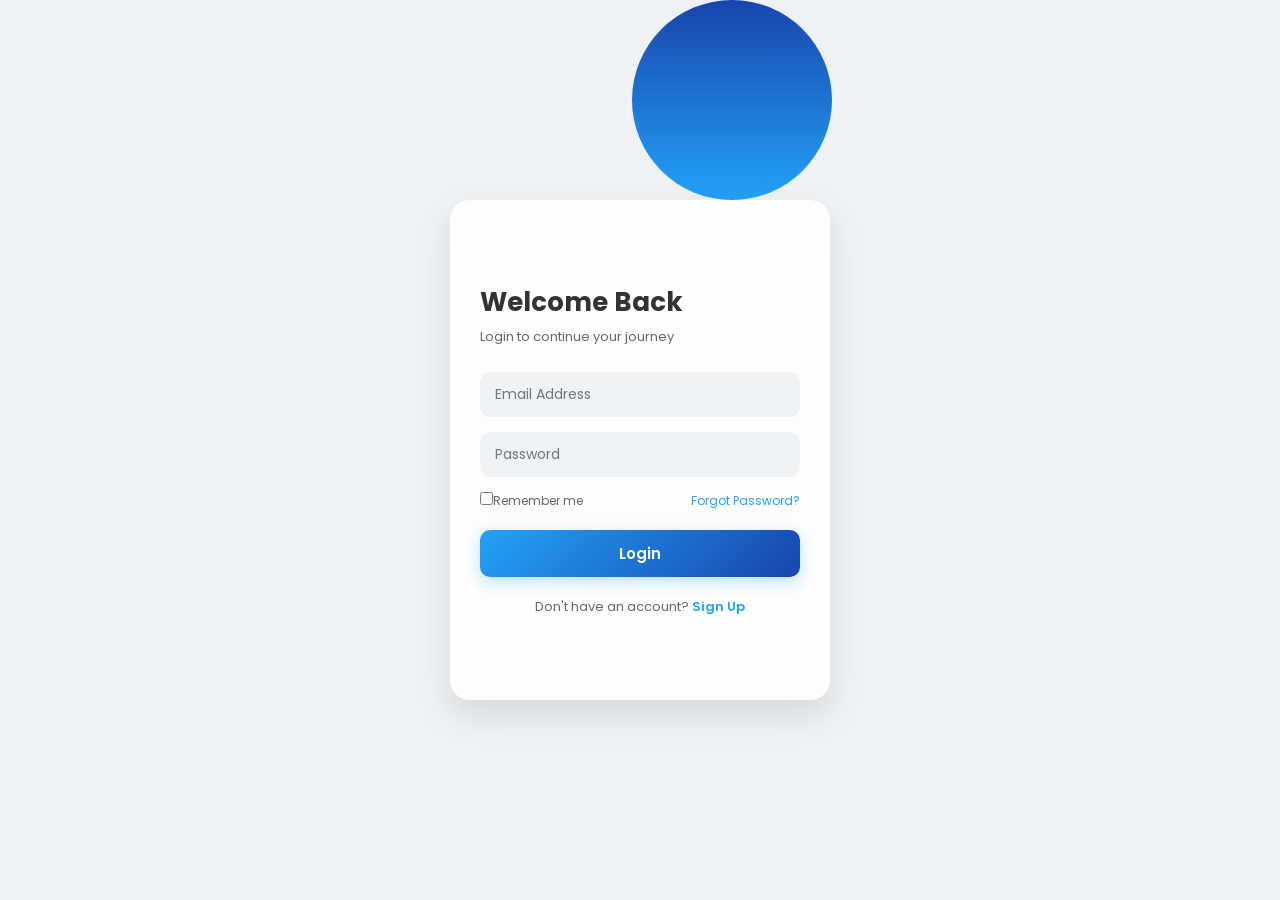
<file: login_signup_form/index.html>
<!DOCTYPE html>
<html lang="en">
<head>
    <meta charset="UTF-8">
    <meta name="viewport" content="width=device-width, initial-scale=1.0">
    <title>Login & Sign Up Form</title>
    <link rel="stylesheet" href="style.css">
</head>
<body>

    <div class="background">
        <div class="shape"></div>
        <div class="shape"></div>
    </div>

    <div class="card-container">
     <div  class="card" id="authCard">

        <!-- LOGIN FORM(FRONT) -->
         <div class="form-box login-box">
            <h2>Welcome Back</h2>
            <p>Login to continue your journey</p>

            <form autocomplete="off">
                <div class="input-group">
                    <input type="email" placeholder="Email Address" required>
                </div>
                <div class="input-group">
                    <input type="password" placeholder="Password" autocomplete="new-password" required>
                </div>

                <div class="options">
                    <label><input type="checkbox">Remember me</label>
                    <a href="#" >Forgot Password?</a>
                </div>

                <button type="submit" class="btn">Login</button>
            </form>

            <p class="switch-text">
                Don't have an account? <a href="#" onclick="flipCard()">Sign Up</a>
            </p>
         </div>

         <!-- SIGN UP FORM (BACK) -->
          <div class="form-box signup-box">
            <h2>Create Account</h2>
            <p>Start your journey with us</p>

            <form>
                <div class="input-group">
                    <input type="text" placeholder="Full Name" required>
                </div>
                <div class="input-group">
                    <input type="email" placeholder="Email Address" required>
                </div>
                <div class="input-group">
                    <input type="password" placeholder="Password" required>
                </div>
                <div class="input-group">
                    <input type="submit" placeholder="Confirm Password" required>
                </div>

                <button type="submit" class="btn">Create Account</button>
            </form>

            <p class="switch-text">
                Already have an account? <a href="#" onclick="flipCard()">Login</a>
            </p>
          </div>

     </div>
    </div>

    <script src="script.js"></script>
</body>
</html>
</file>
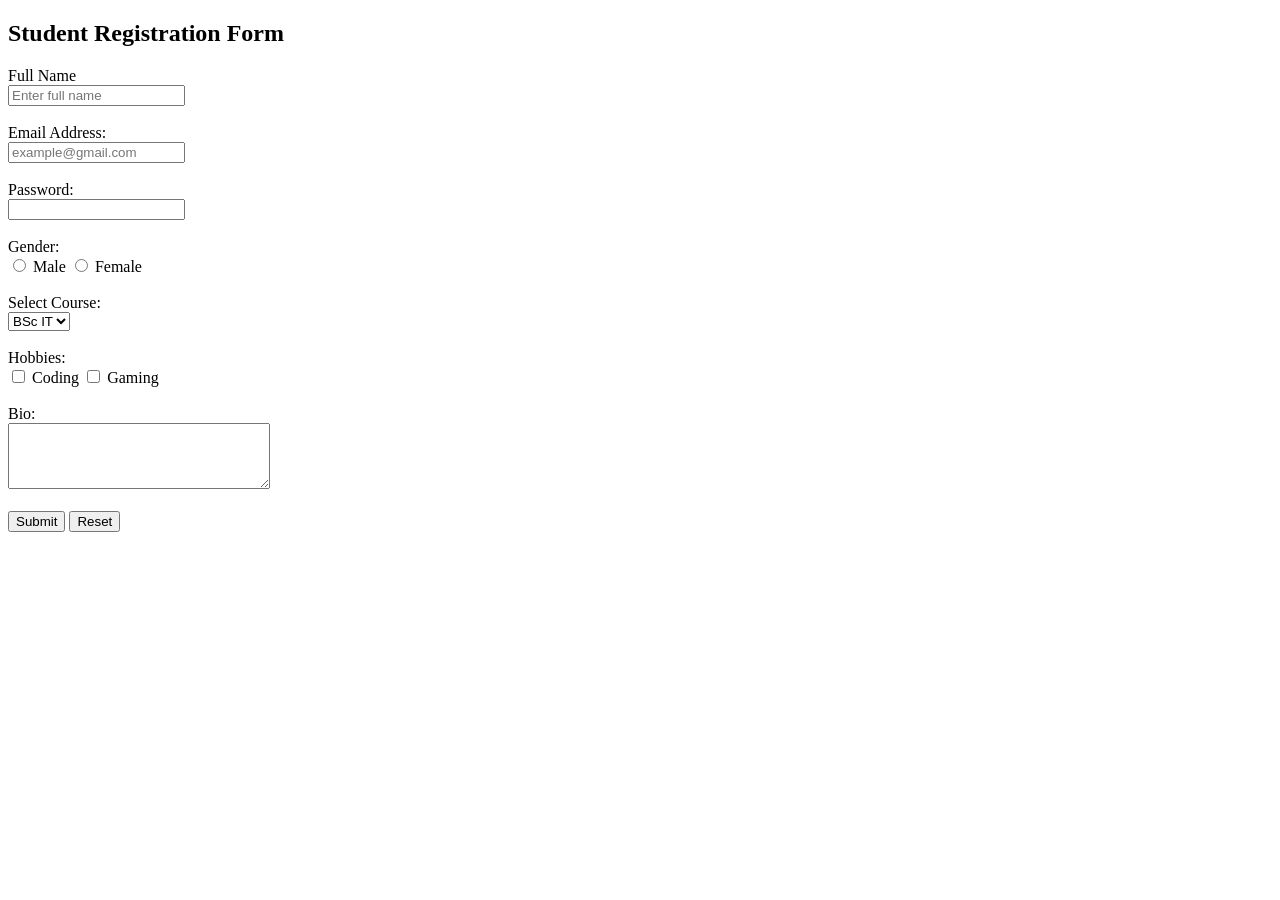
<file: form.html>
<!DOCTYPE html>
<html lang="en">
<head>
    <meta charset="UTF-8">
    <meta name="viewport" content="width=device-width, initial-scale=1.0">
    <title>Task 1- Registration Form</title>
</head>
<body>

    <h2>Student Registration Form</h2>

    <!-- <form>: Container tag used to collect user data-->
        <form action="#" method="POST">

            <!-- <label>:Displays the name/label for the input box-->
            <!--<iput type="text"> : Creates a standard text onput field-->
            <!--required: Makes it mandatory to fill out this box-->
            <label for="fullname">Full Name</label><br>
            <input type="text" id="fullname" name="fullname" placeholder="Enter full name" required>
            <br><br>

            <!--type="email": Check for a valid email address format-->
            <label for ="email">Email Address:</label><br>
            <input type="email" id="email" name="email" placeholder="example@gmail.com"required>
            <br><br>

            <!--type="password": Hides characters as dots(...) for privacy-->
            <label for="password" >Password:</label><br>
            <input type="password" id="password" name="password" required>
            <br><br>

            <!--type="radio": Used to select ONLY 1 option from multiple choices-->
            <label>Gender:</label><br>
            <input type="radio" id="male" name="gender" value="male">
            <label for="male">Male</label>

            <input type="radio" id="female" name="gender" balue="female">
            <label for="female">Female</label>
            <br><br>

            <!-- <select>:Create a dropdown selection list -->
            <!-- <option>:Defines an individual choice inside the drop-down -->
            <label for="course">Select Course:</label><br>
            <select id="course" name="course">
                <option value="bscit">BSc IT</option>
                <option value="bca">BCA</option>
            </select>
            <br><br>

            <!-- type="checkbox": Allows selecting multiple option at once -->
            <label>Hobbies:</label><br>
            <input type="checkbox" id="coding" name="hobbies" value="coding">
            <label for="coding">Coding</label> 
            
            <input type="checkbox" id="gaming" name="hobbies" value="gaming">
            <label for="gaming">Gaming</label>
            <br><br>

            <!-- <textarea>:LArge text box for multi-line input(address/bio) -->
            <label for ="bio">Bio:</label><br>
            <textarea id="bio" name="bio" rows="4" cols="30"></textarea>
            <br><br>
            
            <!-- type="submit":Sends the form data -->
            <!-- type="reset": Clears all fileds int the form -->
             <button type="submit">Submit</button>
             <button type="reset">Reset</button>
        </form>
</body>
</html>
</file>
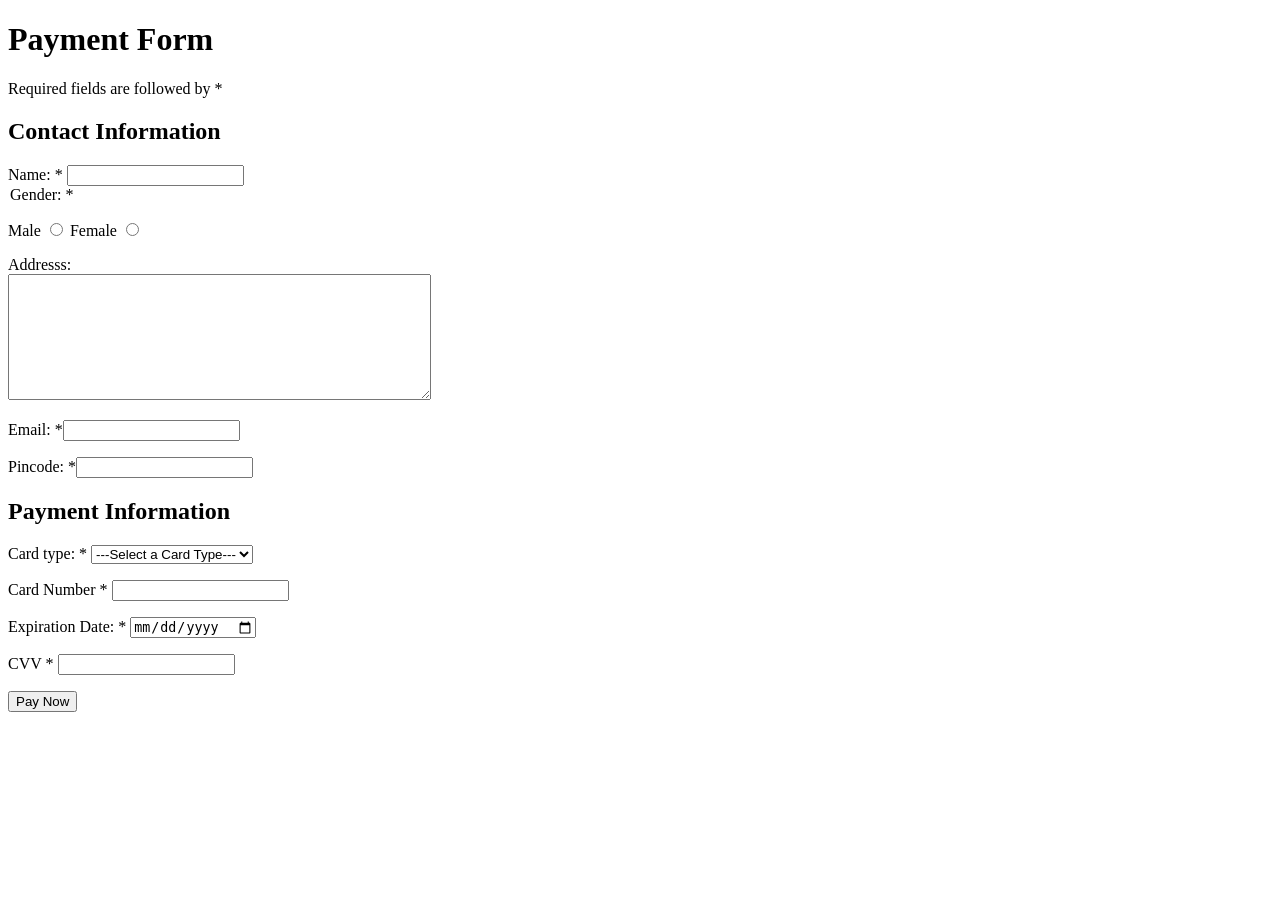
<file: payment_form.html>
<!DOCTYPE html>
<html lang="en">
<head>
    <meta charset="UTF-8">
    <meta name="viewport" content="width=device-width, initial-scale=1.0">
    <title>Payment Form</title>
</head>
<body>
    <h1>Payment Form</h1>
    <p>Required fields are followed by *</p>
    <!--- Post method addded here-->
    <!---form tag: Collects use data. method="post" sends data securely in HTTP request body-->
    <form action="" method="Post" >

        <h2>Contact Information</h2>

        <!--Required Attribute: Prevents form submission if input field is empty-->
        <p>Name: * <input type="Text" name="name" required</p>

        <!---Fieldset Tag: Groups related elements together with a visible border box-->
        <fieldest>
            <!--Legend Tag: Defines a caption/ title for the fieldset box-->
            <legend>Gender: *</legend>
            <p>
                <!--Radio Input: Allows selecting only one option(both inputs share the same name attributes)-->
                Male <input type= "radio" name="gender" id="male" required>
                Female <input type= "radio" name="gender" id="male" required>
            </p>
        </fieldest>

        <!--Textarea Tag: Provides a multi-line input field for longer text like addresses-->
        <p>
            Addresss: <br>
            <textarea name="address" id="address" cols="50" rows="8"></textarea>
        </p>

        <p>Email: *<input type="email" name="email" id="email" required></p>
       
        <p>Pincode: *<input type="number" name="pincode" id="pincode" required></p>
        
        <h2>Payment Information</h2>

        <!--Select & Option Tags: Creates a dropdown list for selecting options-->
        <p>
            Card type: *
            <select name="card_type" id="card_type" required>
                <option value="">---Select a Card Type---</option>
                <option value="visa">Visa</option>
                <option value="mastercard">Mastercard</option>
                <option value="rupay">Rupay</option>
            </select> 
        </p>
        <p>Card Number * <input type="number" name="card_number" id="card_number" required></p>
        
        <!--Date Input: Displays an interactive calendar picker-->
        <p>Expiration Date: * <input type="date" name="exp_date" id="exp_date" required></p>
        
        <!--Password Input:Masks charcters as dots(....) for confidential security-->
        <p>CVV * <input type="password" name="cvv" id="cvv" required></p>

        <!--Submit Input: Submits the completed form data-->
        <input type="submit" value="Pay Now">
        </form>
</body>
</html>
</file>
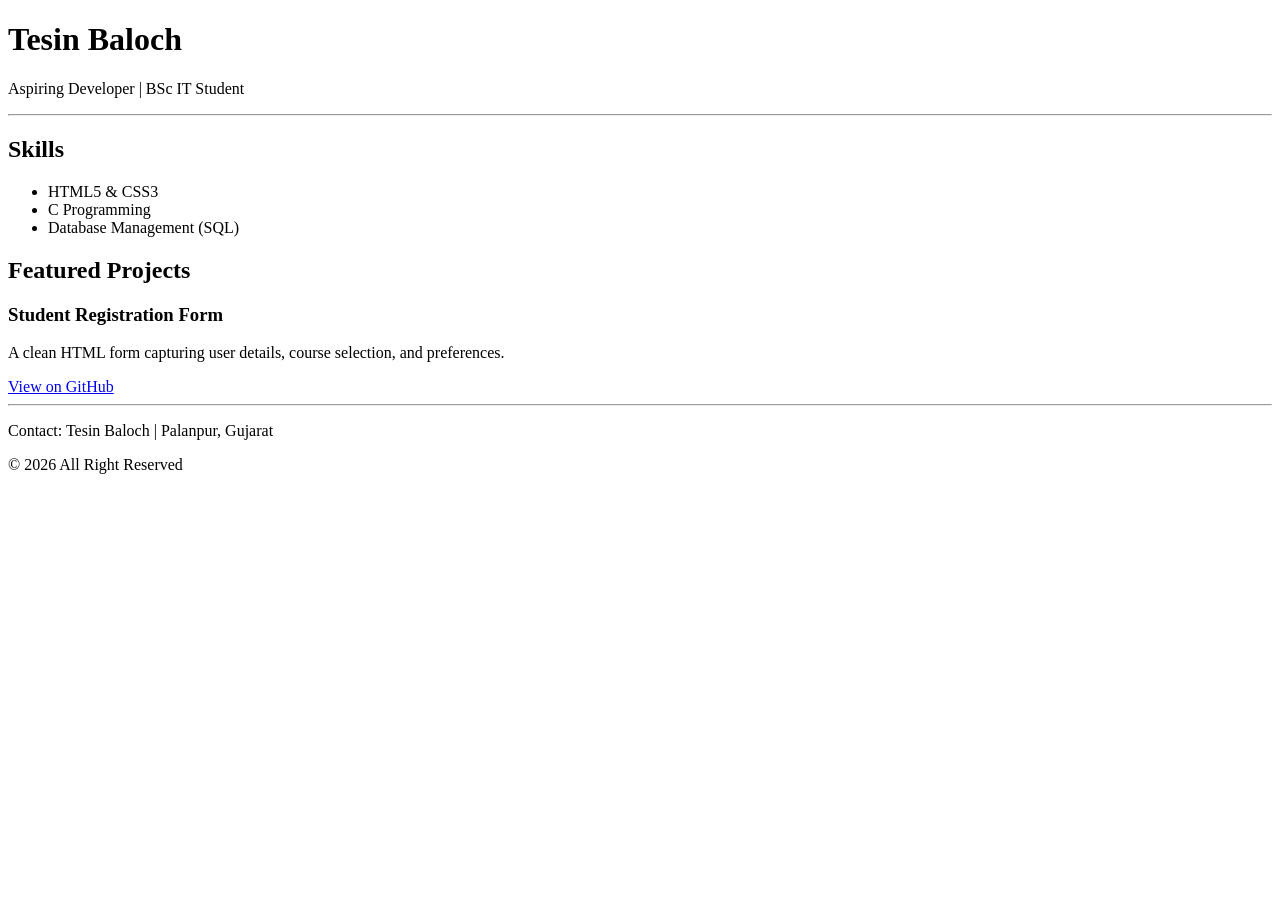
<file: portfolio_demo.html>
<!DOCTYPE html>
<html lang="en">
<head>
    <meta charset="UTF-8">
    <meta name="viewport" content="width=device-width, initial-scale=1.0">
    <title>Task 3 - Portfolio Preview</title>
</head>
<body>
    <!-- <header>:Semantic tag for top header section (name & title) -->
        <header>
            <h1>Tesin Baloch</h1>
            <p>Aspiring Developer | BSc IT Student</p>
        </header>

        <!-- <hr>:Draws a horizontal  line break-->
         <hr>

        <!-- <main>:Main container for central web content -->
        <main>

            <!-- <section>:Represents a distinct content block -->
            <section>
                <h2>Skills</h2>
                <!-- <ul>:Unordered  bullet-point list -->
                <!-- <li>:Individual list items-->
                    <ul>
                        <li>HTML5 & CSS3</li>
                        <li>C Programming</li>
                        <li>Database Management (SQL)</li>
                    </ul>
                </section>

                <!-- Project Section -->
                 <section>
                    <h2>Featured Projects</h2>

                    <!-- <article>:Independent project card block -->
                        <article>
                            <h3>Student Registration Form</h3>
                            <p>A clean HTML form capturing user details, course selection, and preferences.</p>

                            <!-- <a>:Anchor tag creating external link -->
                            <!--target="_blank" :Opens link in a new tab -->
                            <a href="https://github.com/TesinBaloch-IT" target="_blank">View on GitHub</a>
                        </article>
                 </section>
        </main> 
        
        <hr>
    
        <!-- <footer>:Bottom section for contact details and copyright -->
            <footer>
                <p>Contact: Tesin Baloch | Palanpur, Gujarat</p>
                <!-- &copy;: Special HTML code for copyright symbol (©) -->
                 <p>&copy; 2026 All Right Reserved</p>
            </footer>
</body>
</html>
</file>
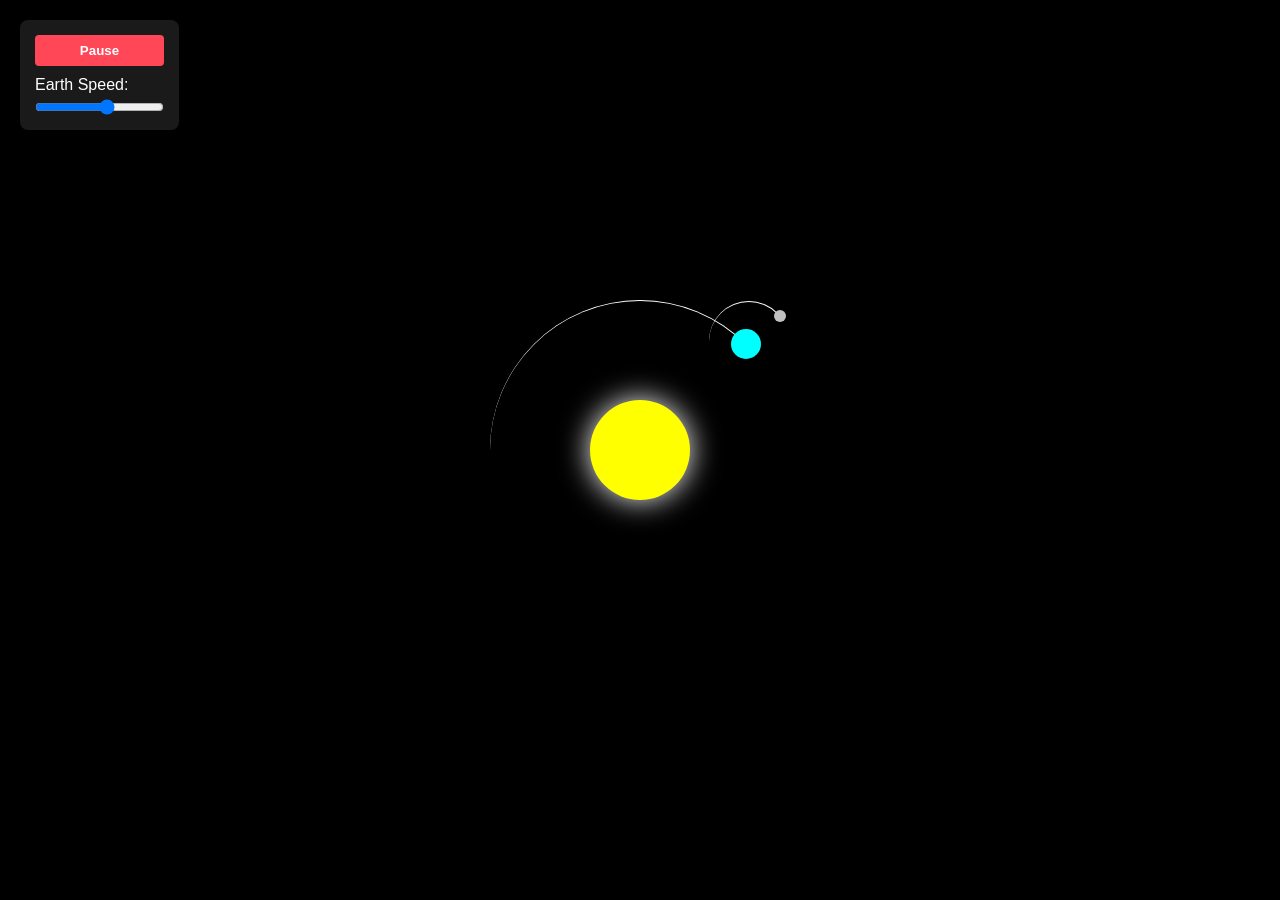
<file: solar_sys.html>
<!DOCTYPE html>
<html lang="en">
<head>
    <meta charset="UTF-8">
    <meta name="viewport" content="width=device-width, initial-scale=1.0">
    <title>Solar System Animation</title>
    <link rel="stylesheet" href="solar_sys.css">
</head>
<body>

    <!--Controls Panel-->
    <div class="controls">
        <button id="toggleBtn">Pause</button>
        <div class="slider-container">
            <label for="speed">Earth Speed:</label>
            <input type="range" id="speed" min="5" max="60" value="36" reverse>
        </div>
    </div>

    <!-- Solar System Container -->
     <div class="container">
        <div class="sun"></div>
        <div class="earth" id="earth">
            <div class="moon"></div>
        </div>
     </div>
     
    <script src="solar_sys.js"></script>
</body>
</html>
</file>
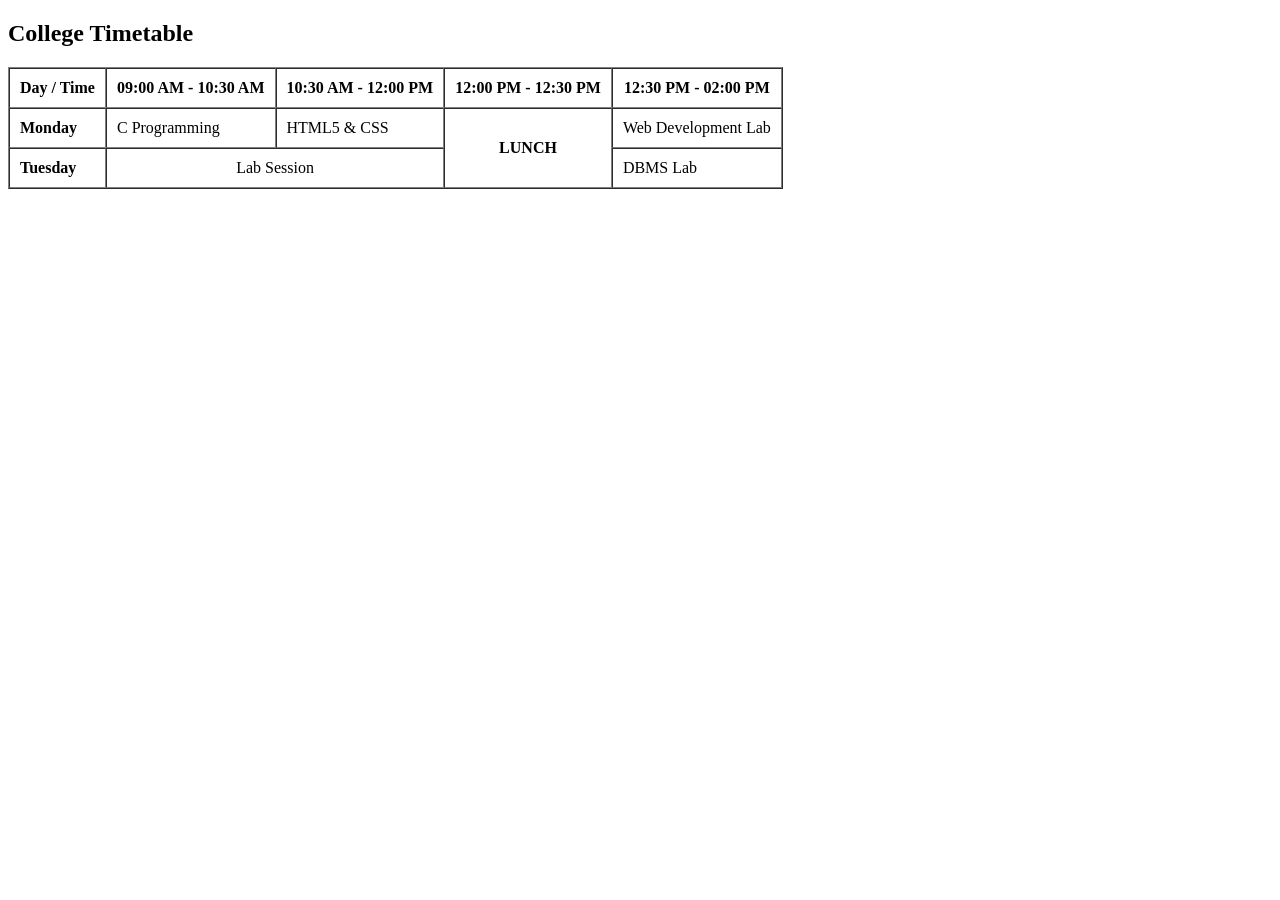
<file: timetable.html>
<!DOCTYPE html>
<html lang="en">
<head>
    <meta charset="UTF-8">
    <meta name="viewport" content="width=device-width, initial-scale=1.0">
    <title>Task 2- Timetable</title>
</head>
<body>
    <h2>College Timetable</h2>
    <!-- <table>: Used to create  table (border="1") display graid lines)-->
    <table border="1" cellpadding="10" cellspacing="0">

    <!-- <thead>: Groups the header content of the table-->
    <thead>
        <!-- <tr>:Defines a new tavvle row -->
        <!--<th>:MAi column header cell (rendered as bold and centered)  -->
        <tr>
            <th>Day / Time</th>
            <th>09:00 AM - 10:30 AM</th>
            <th>10:30 AM - 12:00 PM</th>
            <th>12:00 PM - 12:30 PM</th>
            <th>12:30 PM - 02:00 PM</th>

        </tr>
    </thead>

    <!-- <tbody>:Groups the main body data of the table -->
        <tbody>
            <tr>
                <!-- <td>:Standard table cell used to diaplay data-->
                <td><b>Monday</b></td>
                <td>C Programming</td>
                <td>HTML5 & CSS</td>
                
                <!-- rowspan= "2" :Merges this cell vertically across 2 rows -->
                 <td rowspan="2" align="center"><b>LUNCH</b></td>
                 <td>Web Development Lab</td>
            </tr>

            <tr>
                <td><b>Tuesday</b></td>

                <!-- colspan="2" :Merges this cell horizontally across 2 columns  -->
                 <td colspan="2" align="center">Lab Session</td>
                 <td>DBMS Lab</td>
            </tr>
        </tbody>
    </table>
</body>
</html>
</file>
<file: login_signup_form/style.css>
@import url('https://fonts.googleapis.com/css2?family=Poppins:ital,wght@0,100;0,200;0,300;0,400;0,500;0,600;0,700;0,800;0,900;1,100;1,200;1,300;1,400;1,500;1,600;1,700;1,800;1,900&display=swap');

* {
    margin: 0;
    padding: 0;
    box-sizing: border-box;
    font-family: 'Poppins',sans-serif;
}

body {
    background-color: #eef2f5;
    display: flex;
    justify-content: center;
    align-items: center;
    min-height: 100vh;
    overflow: hidden;
}

/* Background Soft Blobs */
.background {
    position: absolute;
    width: 100%;
    height: 100%;
}

.shape {
    height: 200px;
    width: 200px;
    position: absolute;
    border-radius: 50%;
}

.shape:nth-child(1) {
    background: linear-gradient(#1845ad, #23a2f6);
    right: 35%;
    bottom: 10;
}

/* 3D Flip Container */
.card-container {
    width: 380px;
    height: 500px;
    perspective: 1000px;
    z-index: 10;
}

.card {
    width: 100%;
    height: 100%;
    position: relative;
    transform-style: preserve-3d;
    transition: tranform 0.8s cubic-bezier(0.175,0.885,0.32,1.275);
}

.card.flipped {
    transform: rotateY(180deg);
}

/* Form Styles */
.form-box {
    position: absolute;
    width: 100%;
    height: 100%;
    background: rgba(255,255,255,0.85);
    backdrop-filter: blur(15px);
    border-radius: 20px;
    padding: 40px 30px;
    box-shadow: 0 15px 35px rgba(0,0,0,0.1);
    backface-visibility: hidden;
    display: flex;
    flex-direction: column;
    justify-content: center;
}

.signup-box {
    transform: rotateY(180deg);
}

h2 {
    color: #333;
    font-size: 26px;
    margin-bottom: 5px;
}

p {
   color: #666;
   font-size: 13px;
   margin-bottom: 25px; 
}

.input-group {
    margin-bottom: 15px;
}

.input-group input {
    width: 100%;
    padding: 12px 15px;
    background: #f0f3f6;
    border: none;
    outline: none;
    border-radius: 10px;
    font-size: 14px;
}

.options {
    display: flex;
    justify-content: space-between;
    align-items: center;
    font-size: 12px;
    margin-bottom: 20px;
    color: #666;
}

.options a {
    color: #23a2f6;
    text-decoration: none;
}

.option label {
    display: flex;
    align-items: center;
    gap: 5px;
}

.btn {
    width: 100%;
    padding: 12px;
    background: linear-gradient(135deg, #23a2f6, #1845ad);
    border: none;
    border-radius: 10px;
    color: #fff;
    font-weight: 600;
    font-size: 15px;
    cursor: pointer;
    box-shadow:  0 5px 15px rgba(35, 162, 246, 0.3);
    transition: 03s;
}

.btn:hover {
    opacity: 0.9;
}

.switch-text {
    text-align: center;
    margin-top: 20px;
    margin-bottom: 0;
}

.switch-text a {
    color: #23a2f6;
    font-weight: 600;
    text-decoration: none;
}
</file>
<file: solar_sys.css>
*{
    margin: 0;
    padding: 0;
    box-sizing: border-box;
}

body{
    height: 100vh;
    display: flex;
    justify-content: center;
    align-items: center;
    background-color: black;
    overflow: hidden;
    font-family: Arial, sans-serif;
}

/* Controls UI Style */
.controls {
    position: absolute;
    top: 20px;
    left: 20px;
    display: flex;
    flex-direction: column;
    gap: 10px;
    background: rgba(255,255,255,0.1);
    padding: 15px;
    border-radius: 8px;
    color: white;
    z-index: 10;
}

.controls button{
   padding: 8px 16px;
   border: none;
   background: #ff4757;
   color: white;
   font-weight: bold;
   border-radius: 4px;
   cursor: pointer;
}

.controls button:hover{
    background: #ff6b81;
}

.slider-container {
    display: flex;
    flex-direction: column;
    gap: 5px;
}

/* Solar System Styling */
.container {
    font-size:10px;
    width: 40em;
    height: 40em;
    position: relative;
}

.sun{
    position: absolute;
    top: 15em;
    left: 15em;
    width: 10em;
    height: 10em;
    background-color: yellow;
    border-radius: 50%;
    box-shadow:  0 0 3em white
}

.earth, .moon {
    position: absolute;
    border-style: solid;
    border-color: white transparent transparent transparent;
    border-width: 0.1em 0.1em 0 0;
    border-radius: 50%;
}

/* Earth Orbit & Animation */
.earth{
    top: 5em;
    left: 5em;
    width: 30em;
    height: 30em;
    animation: orbit 36.5s linear infinite;
}

/* Moon Orbit & Animation */
.moon{
    top: 0;
    right: 0;
    width: 8em;
    height: 8em;
    animation: orbit 2.7s linear infinite;
}

/* Planet Elements */
.earth::before, .moon::before{
    content: '';
    position: absolute;
    border-radius:50%;
}

.earth::before{
    top:2.8em;
    right: 2.8em;
    width: 3em;
    height: 3em;
    background-color: aqua;
}

.moon::before{
    top:0.8em;
    right: 0.2em;
    width: 1.2em;
    height: 1.2em;
    background-color: silver
}

/* Rotation Animation */
@keyframes orbit {
    to{
        transform: rotate(360deg);
    }
}
</file>
